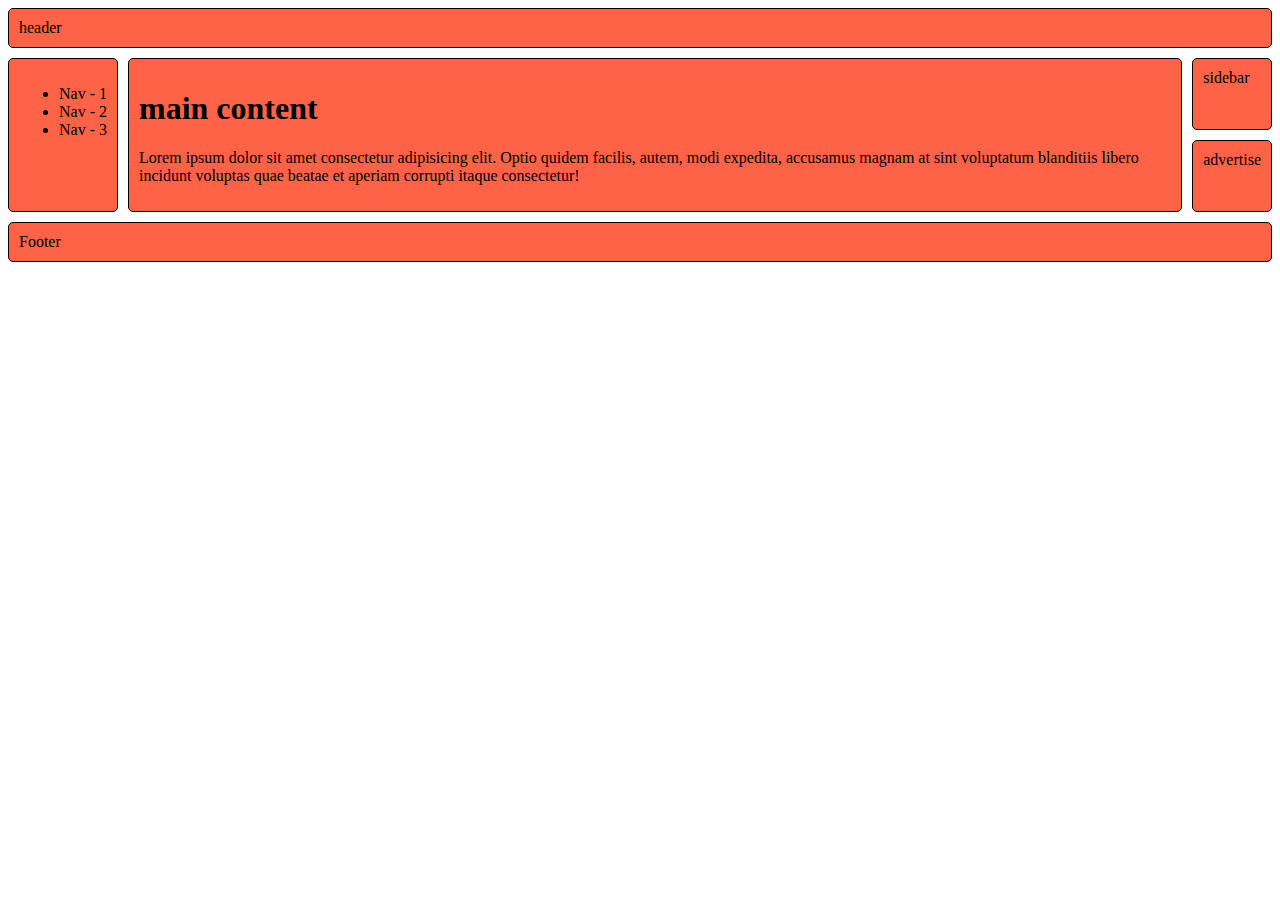
<file: grid-template-area/index.html>
<!DOCTYPE html>
<html lang="en">

<head>
    <meta charset="UTF-8">
    <meta name="viewport" content="width=device-width, initial-scale=1.0">
    <title>Grid Area</title>
    <link rel="stylesheet" href="style.css">
</head>

<body>
    <header>header</header>
    <nav>
        <ul>
            <li>Nav - 1</li>
            <li>Nav - 2</li>
            <li>Nav - 3</li>
        </ul>
    </nav>
    <main> 
        <h1>main content</h1>
        <p>Lorem ipsum dolor sit amet consectetur adipisicing elit. Optio quidem facilis, autem, modi expedita, accusamus magnam at sint voluptatum blanditiis libero incidunt voluptas quae beatae et aperiam corrupti itaque consectetur!</p>
    </main>
    <div class="sidebar">sidebar</div>
    <div class="advertise">advertise</div>
    <footer>Footer</footer>
</body>

</html>
</file>
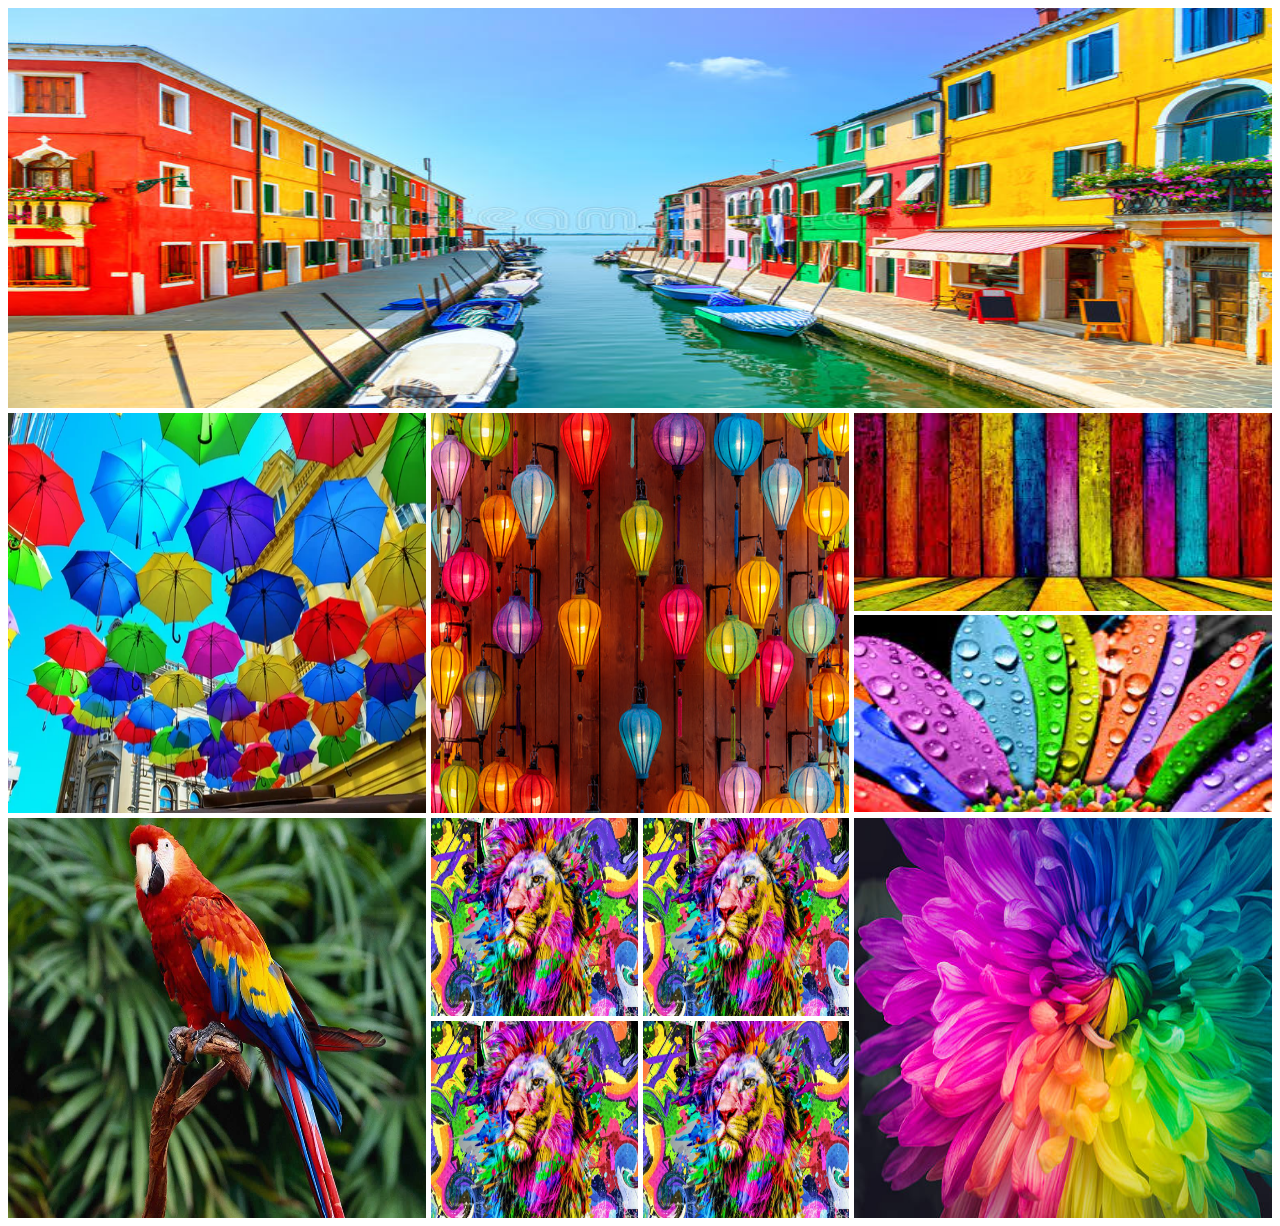
<file: image-collage/index.html>
<!DOCTYPE html>
<html lang="en">

<head>
    <meta charset="UTF-8">
    <meta name="viewport" content="width=device-width, initial-scale=1.0">
    <title>Image Collage</title>
    <link rel="stylesheet" href="style.css">
</head>

<body>
    <header></header>
    <main>
        <section>
            <div class="row">
                <img src="images/A.jpg" alt="">
            </div>
            <div class="row">
                <div>
                    <img src="images/B.jpg" alt="">
                </div>
                <div>
                    <img src="images/C.jpg" alt="">
                </div>
                <div class="virticle-collage">
                    <img src="images/D.jpg" alt="">
                    <img src="images/E.jpg" alt="">
                </div>
            </div>
            <div class="row">
                <div>
                    <img src="images/F.jpg" alt="">
                </div>
                <div class="squire-collage">
                    <img src="images/G.jpg" alt="">
                    <img src="images/G.jpg" alt="">
                    <img src="images/G.jpg" alt="">
                    <img src="images/G.jpg" alt="">
                </div>
                <div>
                    <img src="images/H.jpg" alt="">
                </div>
            </div>
        </section>
    </main>
    <footer></footer>
</body>

</html>
</file>
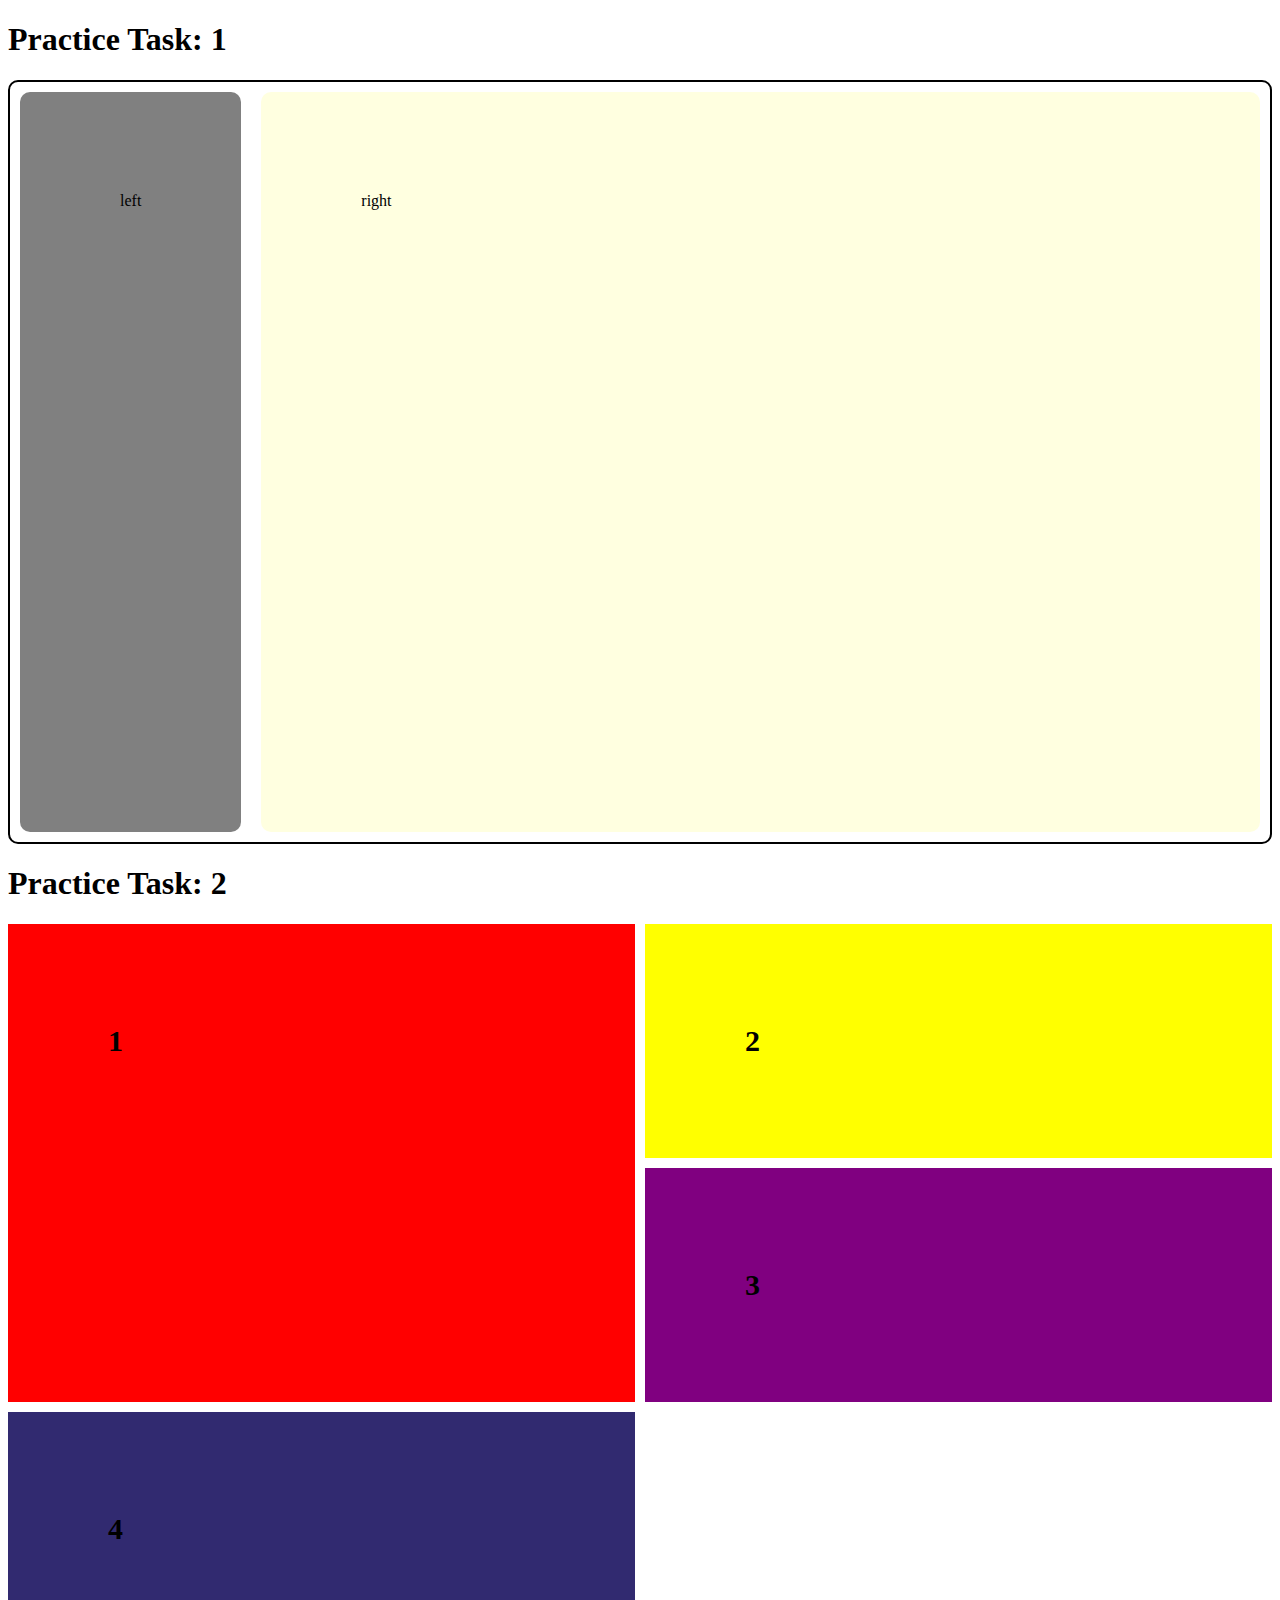
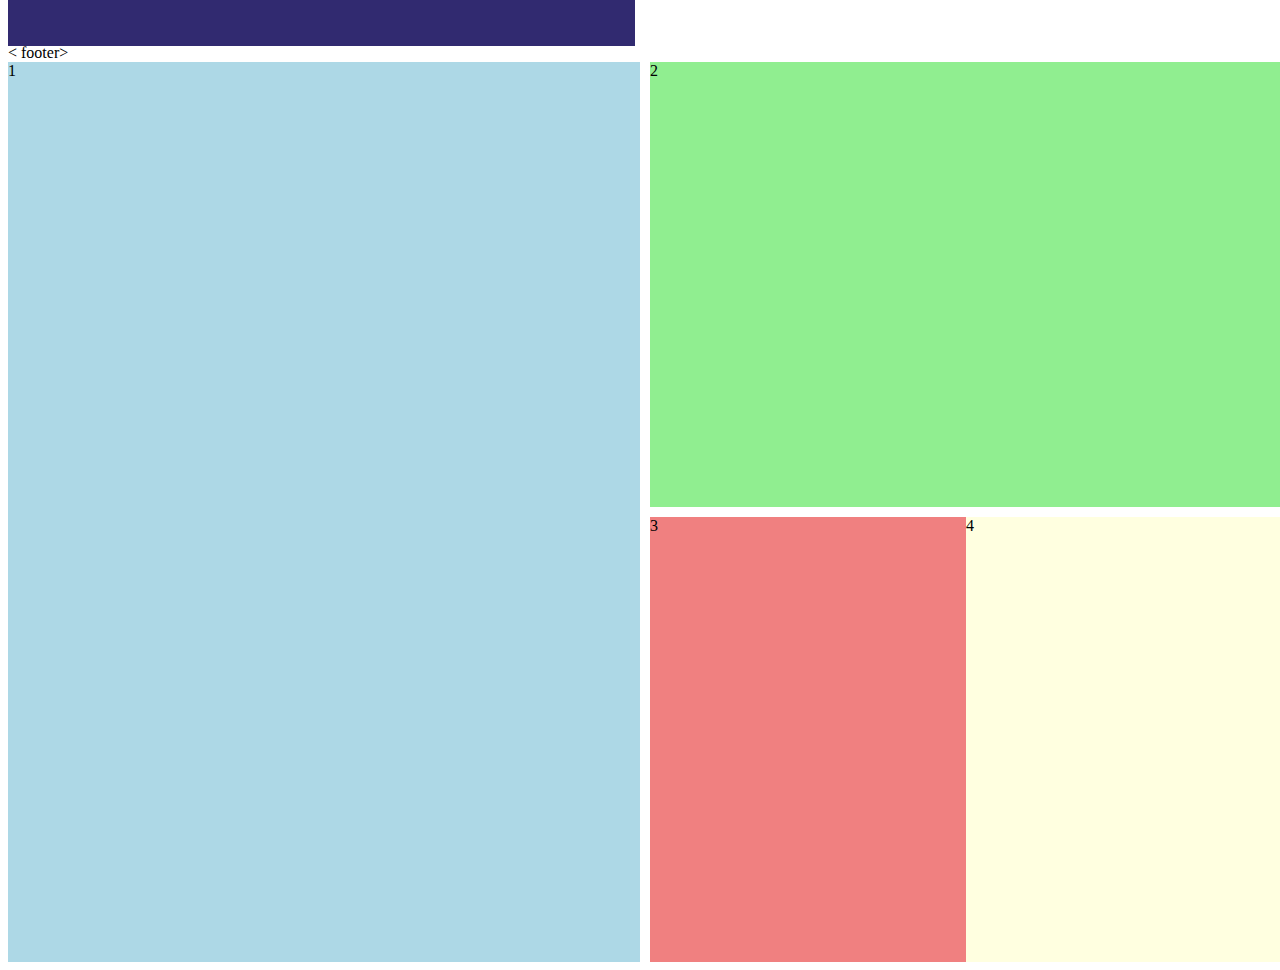
<file: responsive-layout/index.html>
<!DOCTYPE html>
<html lang="en">

<head>
    <meta charset="UTF-8">
    <meta name="viewport" content="width=device-width, initial-scale=1.0">
    <title>Responsive layout practice</title>
    <link rel="stylesheet" href="style.css">
</head>

<body>
    <header></header>
    <main>
        <div>
            <h1>Practice Task: 1</h1>
            <div class="task-1-container">
                <div class="left">left</div>
                <div class="right">right</div>
            </div>
        </div>
        <div>
            <h1>Practice Task: 2</h1>
            <div class="grid-layout-container">
                <div class="grid box-1">1</div>
                <div class="grid box-2">2</div>
                <div class="grid box-3">3</div>
                <div class="grid box-4">4</div>
            </div>
        </div>
    </main>
    < footer>
        <div class="grid-container">
            <div class="item item-1">1</div>
            <div class="item item-2">2</div>
            <div class="item item-3">3</div>
            <div class="item item-4">4</div>
        </div>
        
    </footer>
</body>

</html>
</file>
<file: grid-template-area/style.css>
header,
nav,
main,
.sidebar,
.advertise,
footer {
    background-color: tomato;
    border-radius: 5px;
    border: 1px solid black;
    padding: 10px;
}

header {
    grid-area: header;
}

nav {
    grid-area: nav;
}

main {
    grid-area: main;
}

.sidebar {
    grid-area: sidebar;
}

.advertise {
    grid-area: advertise;
}

footer {
    grid-area: footer;
}

body {
    display: grid;
    gap: 10px;
    grid-template-areas:
        "header header header  header"
        "nav    main   main    sidebar"
        "nav    main   main    advertise"
        "footer    footer   footer    footer"
    ;
}

@media screen and (max-width: 576px) {
    body {
        grid-template-areas:
            "header"
            "nav"
            "main"
            "sidebar"
            "advertise"
            "footer"
        ;
    }
    nav ul{
        display: flex;
        list-style-type: none;
    }
}

@media screen and (min-width: 576px) and (max-width: 768px) {
    body {
        grid-template-areas:
            "header header header"
            "nav nav nav"
            "sidebar main main"
            "advertise footer footer"
        ;
    }
    nav ul{
        display: flex;
        list-style-type: none;
    }
    nav ul li{
        margin-right: 10px;
        border: 1px solid rgb(0, 0, 0);
        padding: 5px;
        border-radius: 5px;
    }
}
</file>
<file: image-collage/style.css>
img{
    width: 100%;
    height: 100%;
}
.row{
    height: 400px;
    display: flex;
    gap: 5px;
    margin-bottom: 5px;
}
.row>div{
    flex: 1;
}
.virticle-collage>img{
  
    height: calc( ( 100% - 5px)/2 );
}
.squire-collage{
    display: grid;
    grid-template-columns: repeat(2, 1fr);
    gap: 5px;
}
</file>
<file: responsive-layout/style.css>
.task-1-container {
    border: 2px solid black;
    border-radius: 10px;
    padding: 10px;
    display: flex;
    gap: 20px;

}

.left {
    background-color: gray;
    border-radius: 10px;
    padding: 100px;
    height: 60vh;
}

.right {
    background-color: lightyellow;
    border-radius: 10px;
    padding: 100px;
    height: 60vh;
    flex-grow: 1;
}

/* Task 2 */
.grid-layout-container{
    display: grid;
    gap: 10px;
    font-size: 30px;
    font-weight: bold;
    grid-template-columns: 1fr 1fr;
    grid-template-rows: 1fr 1fr;
    height: 80vh;
    width: 100%;

}
.box-1{
    background-color: red;
    padding: 100px;
    grid-row:1/3;
    grid-column: 1/2;
}
.box-2{
    background-color: yellow;
    padding: 100px;
}
.box-3{
    background-color: purple;
    padding: 100px;
}
.box-4{
    background-color: rgb(49, 42, 112);
    padding: 100px;
}






/* Meadia Query */
@media screen and (max-width: 576px) {
    .task-1-container {
        display: flex;
        flex-direction: column;
    }
}









.grid-container {
    display: grid;
    grid-template-columns: 50% 50%; 
    height: 100vh; 
    width: 100%; 
    gap: 10px; 
}

.item-1 {
    grid-row: 1 / 3; /* Span two rows */
    background-color: lightblue;
}

.item-2 {
    grid-row: 1 / 2; /* Occupy the first row */
    grid-column: 2 / 3; /* Occupy the second column */
    background-color: lightgreen;
}

.item-3 {
    grid-row: 2 / 3; /* Occupy the second row */
    grid-column: 2 / 3; /* Stay in the second column */
    justify-self: start; /* Align to the start of the second column */
    width: 50%; /* Take half of the parent's width (25% of the container) */
    background-color: lightcoral;
}

.item-4 {
    grid-row: 2 / 3; /* Occupy the second row */
    grid-column: 2 / 3; /* Stay in the second column */
    justify-self: end; /* Align to the end of the second column */
    width: 50%; /* Take half of the parent's width (25% of the container) */
    background-color: lightyellow;
}
</file>
